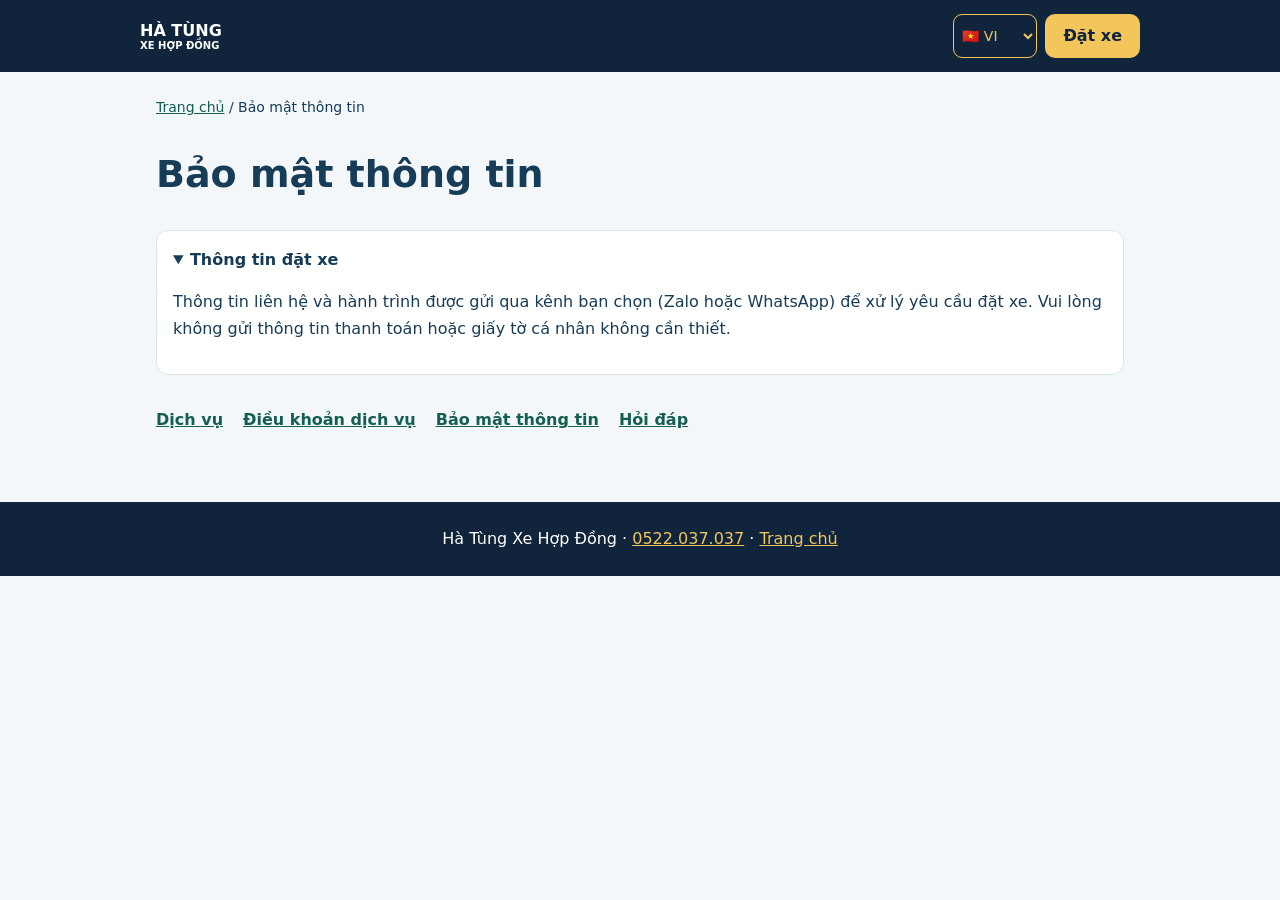
<file: bao-mat/index.html>
<!doctype html><html lang="vi"><head><meta charset="utf-8"><meta name="viewport" content="width=device-width, initial-scale=1, maximum-scale=1, user-scalable=no, viewport-fit=cover"><title>Bảo mật thông tin | Hà Tùng Xe Hợp Đồng</title><meta name="description" content="Cách Hà Tùng tiếp nhận thông tin đặt xe qua Zalo hoặc WhatsApp."><link rel="canonical" href="https://hatungxehopdong.com/bao-mat/"><meta property="og:type" content="website"><meta property="og:title" content="Bảo mật thông tin | Hà Tùng"><meta property="og:description" content="Cách Hà Tùng tiếp nhận thông tin đặt xe qua Zalo hoặc WhatsApp."><meta property="og:url" content="https://hatungxehopdong.com/bao-mat/"><meta property="og:image" content="https://hatungxehopdong.com/assets/chia-se.jpg"><link rel="icon" href="/assets/favicon.png"><link rel="stylesheet" href="/assets/info-pages.css"><link rel="stylesheet" href="/assets/translation.css?v=20261127b"></head><body><header><a href="/" class="brand">HÀ TÙNG <small>XE HỢP ĐỒNG</small></a><div class="header-actions notranslate" translate="no"><label><span hidden>Ngôn ngữ</span><select id="site-language" aria-label="Language / Ngôn ngữ"><option value="vi">🇻🇳 VI</option><option value="en">🇬🇧 EN</option><option value="ko">🇰🇷 KO</option><option value="zh-CN">🇨🇳 ZH</option><option value="ja">🇯🇵 JA</option><option value="ru">🇷🇺 RU</option></select></label><span id="language-status" role="status"></span><a href="/#datxe" class="button">Đặt xe</a></div></header><main><nav aria-label="Điều hướng"><a href="/">Trang chủ</a> / Bảo mật thông tin</nav><section><h1>Bảo mật thông tin</h1><details open><summary>Thông tin đặt xe</summary><p>Thông tin liên hệ và hành trình được gửi qua kênh bạn chọn (Zalo hoặc WhatsApp) để xử lý yêu cầu đặt xe. Vui lòng không gửi thông tin thanh toán hoặc giấy tờ cá nhân không cần thiết.</p></details></section><nav class="page-links" aria-label="Trang thông tin"><a href="/dich-vu/">Dịch vụ</a><a href="/dieu-khoan/">Điều khoản dịch vụ</a><a href="/bao-mat/">Bảo mật thông tin</a><a href="/hoi-dap/">Hỏi đáp</a></nav></main><footer>Hà Tùng Xe Hợp Đồng · <a href="tel:0522037037">0522.037.037</a> · <a href="/">Trang chủ</a></footer><div id="translation-engine" aria-hidden="true"></div><script src="/assets/info-language.js?v=20261127b"></script></body></html>
</file>
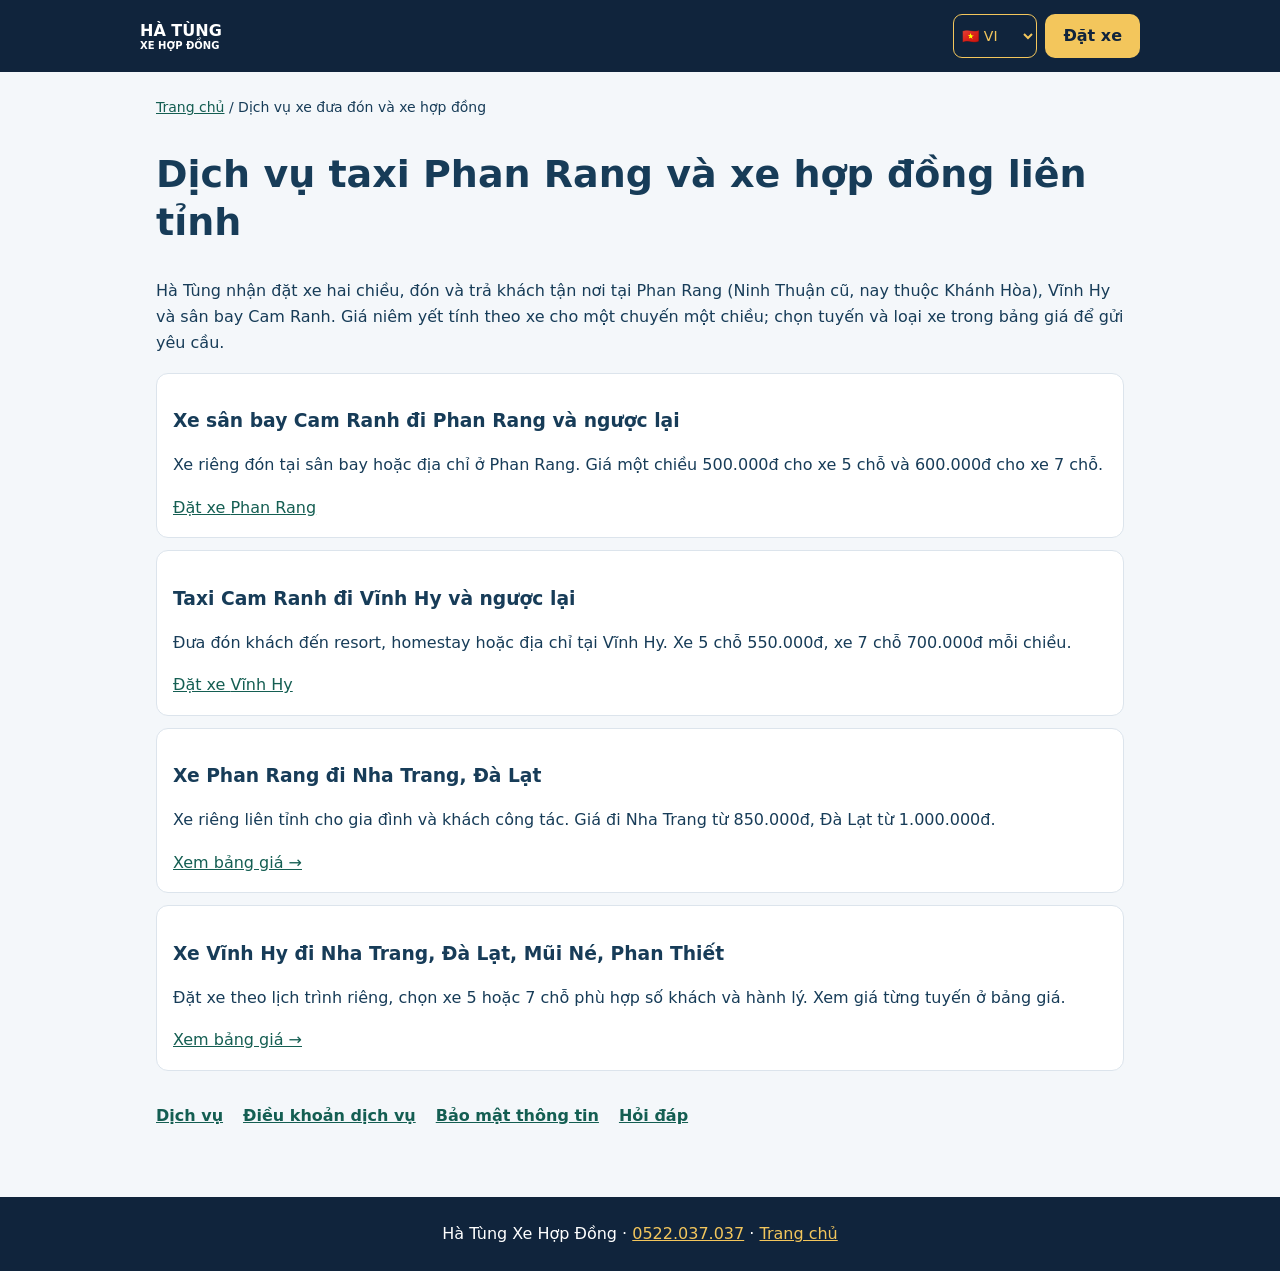
<file: dich-vu/index.html>
<!doctype html><html lang="vi"><head><meta charset="utf-8"><meta name="viewport" content="width=device-width, initial-scale=1, maximum-scale=1, user-scalable=no, viewport-fit=cover"><title>Dịch vụ xe đưa đón và xe hợp đồng | Hà Tùng Xe Hợp Đồng</title><meta name="description" content="Xe đưa đón sân bay Cam Ranh, Phan Rang, Vĩnh Hy và các tuyến xe hợp đồng liên tỉnh."><link rel="canonical" href="https://hatungxehopdong.com/dich-vu/"><meta property="og:type" content="website"><meta property="og:title" content="Dịch vụ xe đưa đón và xe hợp đồng | Hà Tùng"><meta property="og:description" content="Xe đưa đón sân bay Cam Ranh, Phan Rang, Vĩnh Hy và các tuyến xe hợp đồng liên tỉnh."><meta property="og:url" content="https://hatungxehopdong.com/dich-vu/"><meta property="og:image" content="https://hatungxehopdong.com/assets/chia-se.jpg"><link rel="icon" href="/assets/favicon.png"><link rel="stylesheet" href="/assets/info-pages.css"><link rel="stylesheet" href="/assets/translation.css?v=20261127b"></head><body><header><a href="/" class="brand">HÀ TÙNG <small>XE HỢP ĐỒNG</small></a><div class="header-actions notranslate" translate="no"><label><span hidden>Ngôn ngữ</span><select id="site-language" aria-label="Language / Ngôn ngữ"><option value="vi">🇻🇳 VI</option><option value="en">🇬🇧 EN</option><option value="ko">🇰🇷 KO</option><option value="zh-CN">🇨🇳 ZH</option><option value="ja">🇯🇵 JA</option><option value="ru">🇷🇺 RU</option></select></label><span id="language-status" role="status"></span><a href="/#datxe" class="button">Đặt xe</a></div></header><main><nav aria-label="Điều hướng"><a href="/">Trang chủ</a> / Dịch vụ xe đưa đón và xe hợp đồng</nav><section id="dichvu"><h1>Dịch vụ taxi <span class="notranslate" translate="no">Phan Rang</span> và xe hợp đồng liên tỉnh</h1><p><span class="notranslate" translate="no">Hà Tùng</span> nhận đặt xe hai chiều, đón và trả khách tận nơi tại <span class="notranslate" translate="no">Phan Rang</span> (<span class="notranslate" translate="no">Ninh Thuận</span> cũ, nay thuộc <span class="notranslate" translate="no">Khánh Hòa</span>), <span class="notranslate" translate="no">Vĩnh Hy</span> và sân bay <span class="notranslate" translate="no">Cam Ranh</span>. Giá niêm yết tính theo xe cho một chuyến một chiều; chọn tuyến và loại xe trong bảng giá để gửi yêu cầu.</p><div class="grid"><article class="panel"><h3>Xe sân bay <span class="notranslate" translate="no">Cam Ranh</span> đi <span class="notranslate" translate="no">Phan Rang</span> và ngược lại</h3><p>Xe riêng đón tại sân bay hoặc địa chỉ ở <span class="notranslate" translate="no">Phan Rang</span>. Giá một chiều <span class="notranslate" translate="no">500.000đ</span> cho xe 5 chỗ và <span class="notranslate" translate="no">600.000đ</span> cho xe 7 chỗ.</p><a class="btn green" href="/#datxe">Đặt xe <span class="notranslate" translate="no">Phan Rang</span></a></article><article class="panel"><h3>Taxi <span class="notranslate" translate="no">Cam Ranh</span> đi <span class="notranslate" translate="no">Vĩnh Hy</span> và ngược lại</h3><p>Đưa đón khách đến resort, homestay hoặc địa chỉ tại <span class="notranslate" translate="no">Vĩnh Hy</span>. Xe 5 chỗ <span class="notranslate" translate="no">550.000đ</span>, xe 7 chỗ <span class="notranslate" translate="no">700.000đ</span> mỗi chiều.</p><a class="btn green" href="/#datxe">Đặt xe <span class="notranslate" translate="no">Vĩnh Hy</span></a></article><article class="panel"><h3>Xe <span class="notranslate" translate="no">Phan Rang</span> đi <span class="notranslate" translate="no">Nha Trang</span>, <span class="notranslate" translate="no">Đà Lạt</span></h3><p>Xe riêng liên tỉnh cho gia đình và khách công tác. Giá đi <span class="notranslate" translate="no">Nha Trang</span> từ <span class="notranslate" translate="no">850.000đ</span>, <span class="notranslate" translate="no">Đà Lạt</span> từ <span class="notranslate" translate="no">1.000.000đ</span>.</p><a href="/#gia">Xem bảng giá →</a></article><article class="panel"><h3>Xe <span class="notranslate" translate="no">Vĩnh Hy</span> đi <span class="notranslate" translate="no">Nha Trang</span>, <span class="notranslate" translate="no">Đà Lạt</span>, <span class="notranslate" translate="no">Mũi Né</span>, <span class="notranslate" translate="no">Phan Thiết</span></h3><p>Đặt xe theo lịch trình riêng, chọn xe 5 hoặc 7 chỗ phù hợp số khách và hành lý. Xem giá từng tuyến ở bảng giá.</p><a href="/#gia">Xem bảng giá →</a></article></div></section><nav class="page-links" aria-label="Trang thông tin"><a href="/dich-vu/">Dịch vụ</a><a href="/dieu-khoan/">Điều khoản dịch vụ</a><a href="/bao-mat/">Bảo mật thông tin</a><a href="/hoi-dap/">Hỏi đáp</a></nav></main><footer>Hà Tùng Xe Hợp Đồng · <a href="tel:0522037037">0522.037.037</a> · <a href="/">Trang chủ</a></footer><div id="translation-engine" aria-hidden="true"></div><script src="/assets/info-language.js?v=20261127b"></script></body></html>
</file>
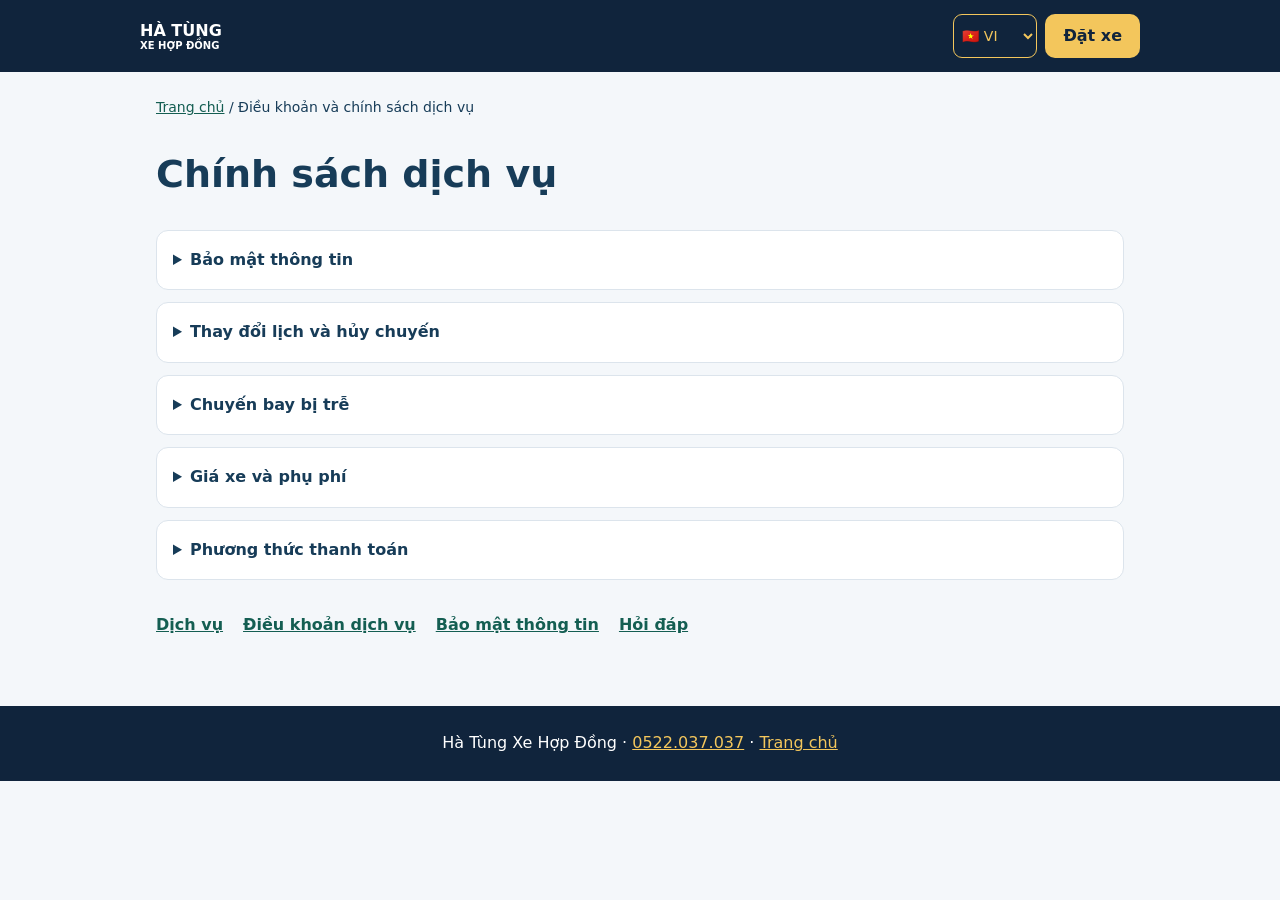
<file: dieu-khoan/index.html>
<!doctype html><html lang="vi"><head><meta charset="utf-8"><meta name="viewport" content="width=device-width, initial-scale=1, maximum-scale=1, user-scalable=no, viewport-fit=cover"><title>Điều khoản và chính sách dịch vụ | Hà Tùng Xe Hợp Đồng</title><meta name="description" content="Thông tin về lịch trình, hủy chuyến, giá xe và thanh toán của Hà Tùng."><link rel="canonical" href="https://hatungxehopdong.com/dieu-khoan/"><meta property="og:type" content="website"><meta property="og:title" content="Điều khoản và chính sách dịch vụ | Hà Tùng"><meta property="og:description" content="Thông tin về lịch trình, hủy chuyến, giá xe và thanh toán của Hà Tùng."><meta property="og:url" content="https://hatungxehopdong.com/dieu-khoan/"><meta property="og:image" content="https://hatungxehopdong.com/assets/chia-se.jpg"><link rel="icon" href="/assets/favicon.png"><link rel="stylesheet" href="/assets/info-pages.css"><link rel="stylesheet" href="/assets/translation.css?v=20261127b"></head><body><header><a href="/" class="brand">HÀ TÙNG <small>XE HỢP ĐỒNG</small></a><div class="header-actions notranslate" translate="no"><label><span hidden>Ngôn ngữ</span><select id="site-language" aria-label="Language / Ngôn ngữ"><option value="vi">🇻🇳 VI</option><option value="en">🇬🇧 EN</option><option value="ko">🇰🇷 KO</option><option value="zh-CN">🇨🇳 ZH</option><option value="ja">🇯🇵 JA</option><option value="ru">🇷🇺 RU</option></select></label><span id="language-status" role="status"></span><a href="/#datxe" class="button">Đặt xe</a></div></header><main><nav aria-label="Điều hướng"><a href="/">Trang chủ</a> / Điều khoản và chính sách dịch vụ</nav><section class="panel" id="chinh-sach"><h1>Chính sách dịch vụ</h1><details><summary>Bảo mật thông tin</summary><p>Thông tin liên hệ và hành trình được gửi qua kênh bạn chọn (Zalo hoặc WhatsApp) để xử lý yêu cầu đặt xe. Vui lòng không gửi thông tin thanh toán hoặc giấy tờ cá nhân không cần thiết.</p></details><details><summary>Thay đổi lịch và hủy chuyến</summary><p>Vui lòng liên hệ sớm qua hotline để xác nhận khả năng đổi lịch hoặc hủy chuyến. Điều kiện và chi phí (nếu có) cần được thống nhất trước khi xác nhận đặt xe.</p></details><details><summary>Chuyến bay bị trễ</summary><p>Vui lòng cung cấp mã chuyến bay và thông báo khi lịch bay thay đổi để Hà Tùng xác nhận lại giờ đón.</p></details><details><summary>Giá xe và phụ phí</summary><p>Bảng giá áp dụng cho một xe, một chiều. Các yêu cầu ngoài tuyến, điểm dừng thêm hoặc thời gian chờ cần được xác nhận giá trước chuyến đi.</p></details><details><summary>Phương thức thanh toán</summary><p>Vui lòng thống nhất phương thức, thời điểm thanh toán và yêu cầu hóa đơn với Hà Tùng khi xác nhận chuyến xe.</p></details></section><nav class="page-links" aria-label="Trang thông tin"><a href="/dich-vu/">Dịch vụ</a><a href="/dieu-khoan/">Điều khoản dịch vụ</a><a href="/bao-mat/">Bảo mật thông tin</a><a href="/hoi-dap/">Hỏi đáp</a></nav></main><footer>Hà Tùng Xe Hợp Đồng · <a href="tel:0522037037">0522.037.037</a> · <a href="/">Trang chủ</a></footer><div id="translation-engine" aria-hidden="true"></div><script src="/assets/info-language.js?v=20261127b"></script></body></html>
</file>
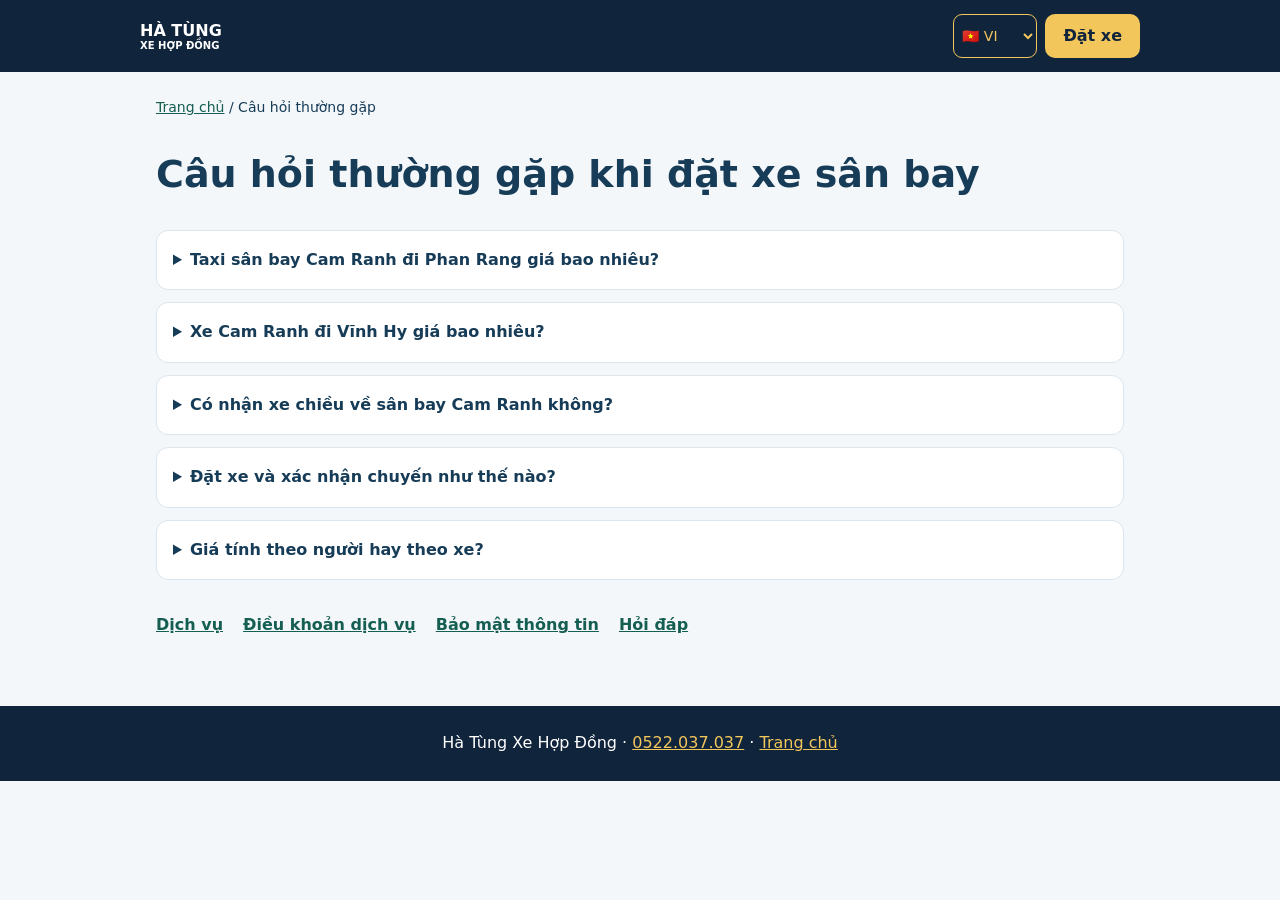
<file: hoi-dap/index.html>
<!doctype html><html lang="vi"><head><meta charset="utf-8"><meta name="viewport" content="width=device-width, initial-scale=1, maximum-scale=1, user-scalable=no, viewport-fit=cover"><title>Câu hỏi thường gặp | Hà Tùng Xe Hợp Đồng</title><meta name="description" content="Giải đáp về giá xe, tuyến đường và cách đặt xe Hà Tùng."><link rel="canonical" href="https://hatungxehopdong.com/hoi-dap/"><meta property="og:type" content="website"><meta property="og:title" content="Câu hỏi thường gặp | Hà Tùng"><meta property="og:description" content="Giải đáp về giá xe, tuyến đường và cách đặt xe Hà Tùng."><meta property="og:url" content="https://hatungxehopdong.com/hoi-dap/"><meta property="og:image" content="https://hatungxehopdong.com/assets/chia-se.jpg"><link rel="icon" href="/assets/favicon.png"><link rel="stylesheet" href="/assets/info-pages.css"><link rel="stylesheet" href="/assets/translation.css?v=20261127b"></head><body><header><a href="/" class="brand">HÀ TÙNG <small>XE HỢP ĐỒNG</small></a><div class="header-actions notranslate" translate="no"><label><span hidden>Ngôn ngữ</span><select id="site-language" aria-label="Language / Ngôn ngữ"><option value="vi">🇻🇳 VI</option><option value="en">🇬🇧 EN</option><option value="ko">🇰🇷 KO</option><option value="zh-CN">🇨🇳 ZH</option><option value="ja">🇯🇵 JA</option><option value="ru">🇷🇺 RU</option></select></label><span id="language-status" role="status"></span><a href="/#datxe" class="button">Đặt xe</a></div></header><main><nav aria-label="Điều hướng"><a href="/">Trang chủ</a> / Câu hỏi thường gặp</nav><section class="panel" id="faq"><h1>Câu hỏi thường gặp khi đặt xe sân bay</h1><details><summary>Taxi sân bay <span class="notranslate" translate="no">Cam Ranh</span> đi <span class="notranslate" translate="no">Phan Rang</span> giá bao nhiêu?</summary><p>Xe 5 chỗ <span class="notranslate" translate="no">500.000đ</span>, xe 7 chỗ <span class="notranslate" translate="no">600.000đ</span>, tính theo xe/chuyến một chiều.</p></details><details><summary>Xe <span class="notranslate" translate="no">Cam Ranh</span> đi <span class="notranslate" translate="no">Vĩnh Hy</span> giá bao nhiêu?</summary><p>Xe 5 chỗ <span class="notranslate" translate="no">550.000đ</span>, xe 7 chỗ <span class="notranslate" translate="no">700.000đ</span> mỗi chiều.</p></details><details><summary>Có nhận xe chiều về sân bay <span class="notranslate" translate="no">Cam Ranh</span> không?</summary><p>Có. Chọn điểm đón và điểm trả theo chiều đi mong muốn trong biểu mẫu.</p></details><details><summary>Đặt xe và xác nhận chuyến như thế nào?</summary><p>Điền biểu mẫu đặt xe, gọi <span class="notranslate" translate="no">0522.037.037</span> hoặc liên hệ Zalo. <span class="notranslate" translate="no">Hà Tùng</span> sẽ liên hệ xác nhận lịch và giá trước chuyến đi.</p></details><details><summary>Giá tính theo người hay theo xe?</summary><p>Bảng giá tính theo xe/chuyến một chiều.</p></details></section><nav class="page-links" aria-label="Trang thông tin"><a href="/dich-vu/">Dịch vụ</a><a href="/dieu-khoan/">Điều khoản dịch vụ</a><a href="/bao-mat/">Bảo mật thông tin</a><a href="/hoi-dap/">Hỏi đáp</a></nav></main><footer>Hà Tùng Xe Hợp Đồng · <a href="tel:0522037037">0522.037.037</a> · <a href="/">Trang chủ</a></footer><div id="translation-engine" aria-hidden="true"></div><script src="/assets/info-language.js?v=20261127b"></script></body></html>
</file>
<file: assets/info-pages.css>
*{box-sizing:border-box}html{-webkit-text-size-adjust:100%;scroll-behavior:smooth;touch-action:pan-x pan-y}body{margin:0;color:#173c58;background:#f4f7fa;font:16px/1.65 system-ui,-apple-system,BlinkMacSystemFont,"Segoe UI",sans-serif}a{color:#145e52}header{display:flex;align-items:center;justify-content:space-between;gap:12px;background:#10243c;padding:14px max(16px,calc((100% - 1000px)/2));color:#fff}.brand{color:#fff;font-weight:800;text-decoration:none;line-height:1.2}.brand small{display:block;font-size:10px}.button{border-radius:10px;background:#f3c65c;padding:9px 18px;color:#10243c;font-weight:700;text-decoration:none}main{max-width:1000px;margin:auto;padding:24px 16px 48px}main>nav:first-child{font-size:14px;margin-bottom:18px}h1{line-height:1.25;font-size:clamp(26px,5vw,38px)}h3{line-height:1.35}section,article{min-width:0}article,details{background:white;border:1px solid #dce4ec;border-radius:12px;padding:16px;margin:12px 0}summary{cursor:pointer;font-weight:700}.page-links,.site-pages{display:flex;flex-wrap:wrap;gap:10px 20px;padding:20px 0}.page-links a{font-weight:600}footer{background:#10243c;color:white;padding:24px 16px;text-align:center}footer a{color:#f3c65c}@media(max-width:480px){main{padding-inline:14px}article,details{padding:14px}}
header .header-actions{display:flex;align-items:center;gap:8px}#site-language{background:#10243c;color:#f3c65c;border:1px solid #f3c65c;border-radius:9px;padding:9px 4px;min-height:44px;font:inherit;font-size:14px}#language-status{position:absolute;right:12px;top:62px;background:#10243c;color:white;border-radius:6px;font-size:12px}#translation-engine{position:absolute;left:-10000px;width:1px;height:1px;overflow:hidden}
</file>
<file: assets/translation.css>
/* Keep the site's language selector while hiding Google Translate overlays. */
iframe.skiptranslate,
.goog-te-banner-frame,
.goog-te-balloon-frame,
#goog-gt-tt,
.VIpgJd-ZVi9od-aZ2wEe-wOHMyf {
  display: none !important;
}
body { top: 0 !important; }
/* Reserve enough room for the flag, language code, and native select arrow. */
header .language-picker select, header #site-language { width: 84px !important; }
</file>
